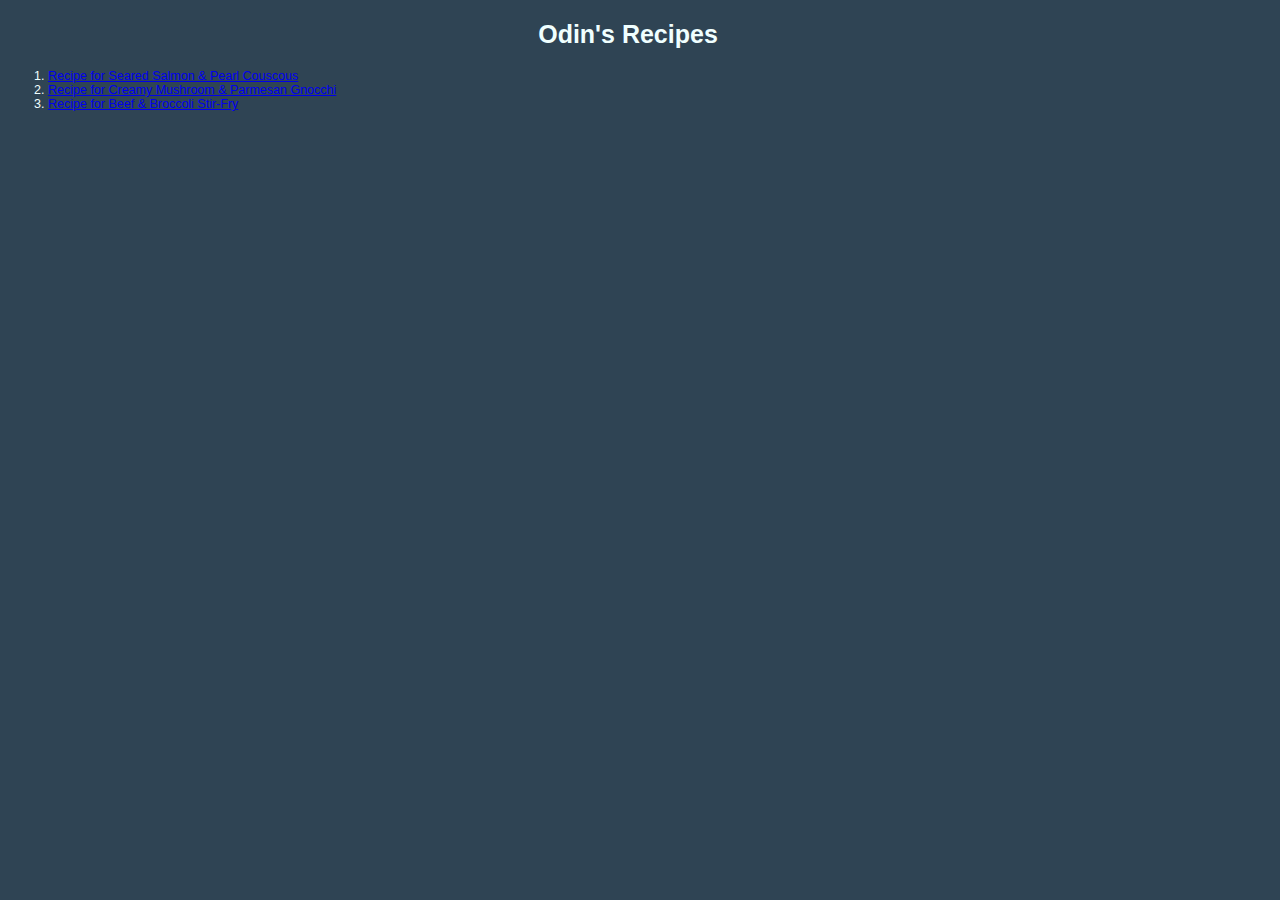
<file: index.html>
<!DOCTYPE html>
<html lang="en">
<head>
    <meta charset="UTF-8">
    <meta name="viewport" content="width=device-width, initial-scale=1.0">
    <title>Odin Recipes</title>
    <link rel="stylesheet" href="../styles.css">
</head>
<body>
    <div class="content">
        <h1>Odin's Recipes</h1>
            <ol>
                <li><a href="recipes/samlmoncc.html"> Recipe for Seared 
                Salmon & Pearl Couscous</a></li>   
                <li><a href="recipes/cmpgnocchi.html"> Recipe for Creamy 
                Mushroom & Parmesan Gnocchi</a></li>
                <li><a href="recipes/bbstirfry.html"> Recipe for Beef & 
                Broccoli Stir-Fry</a></li>    
            </ol> 
        </div>
    </body>
</html>
</file>
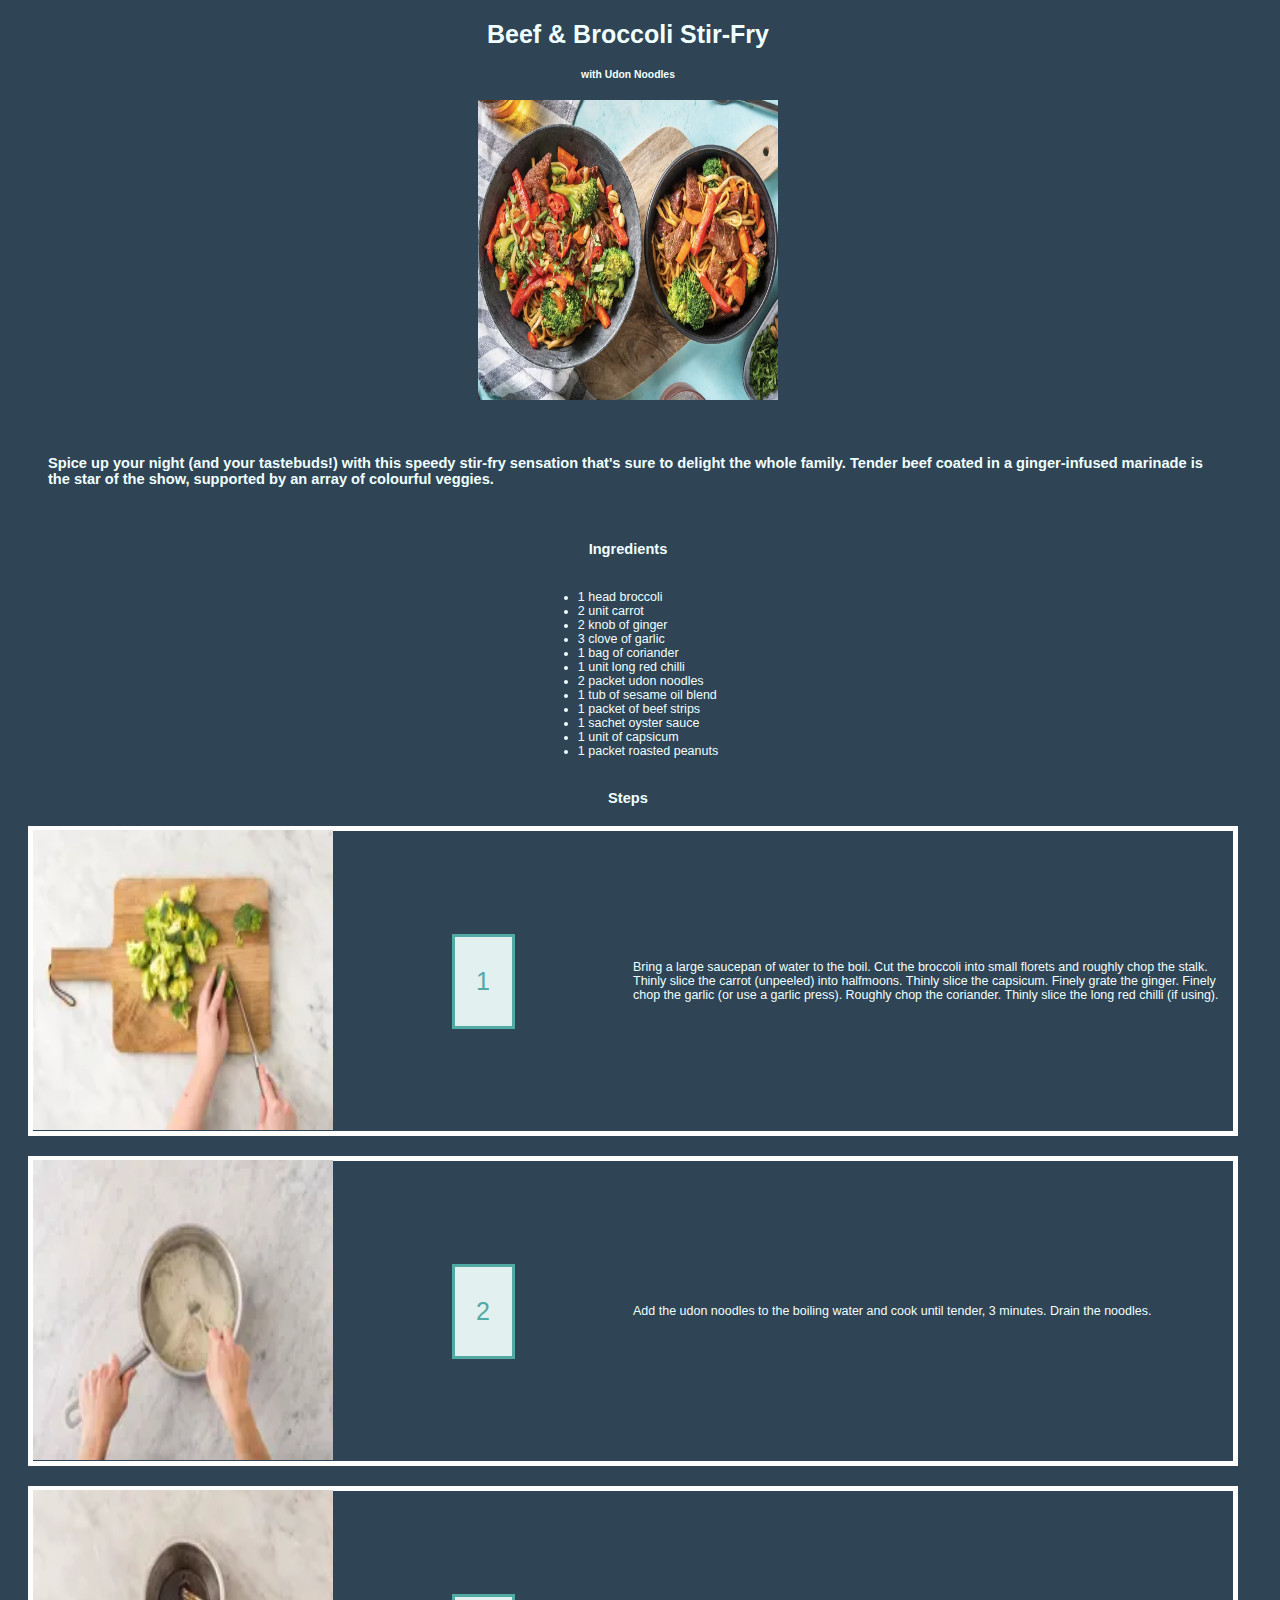
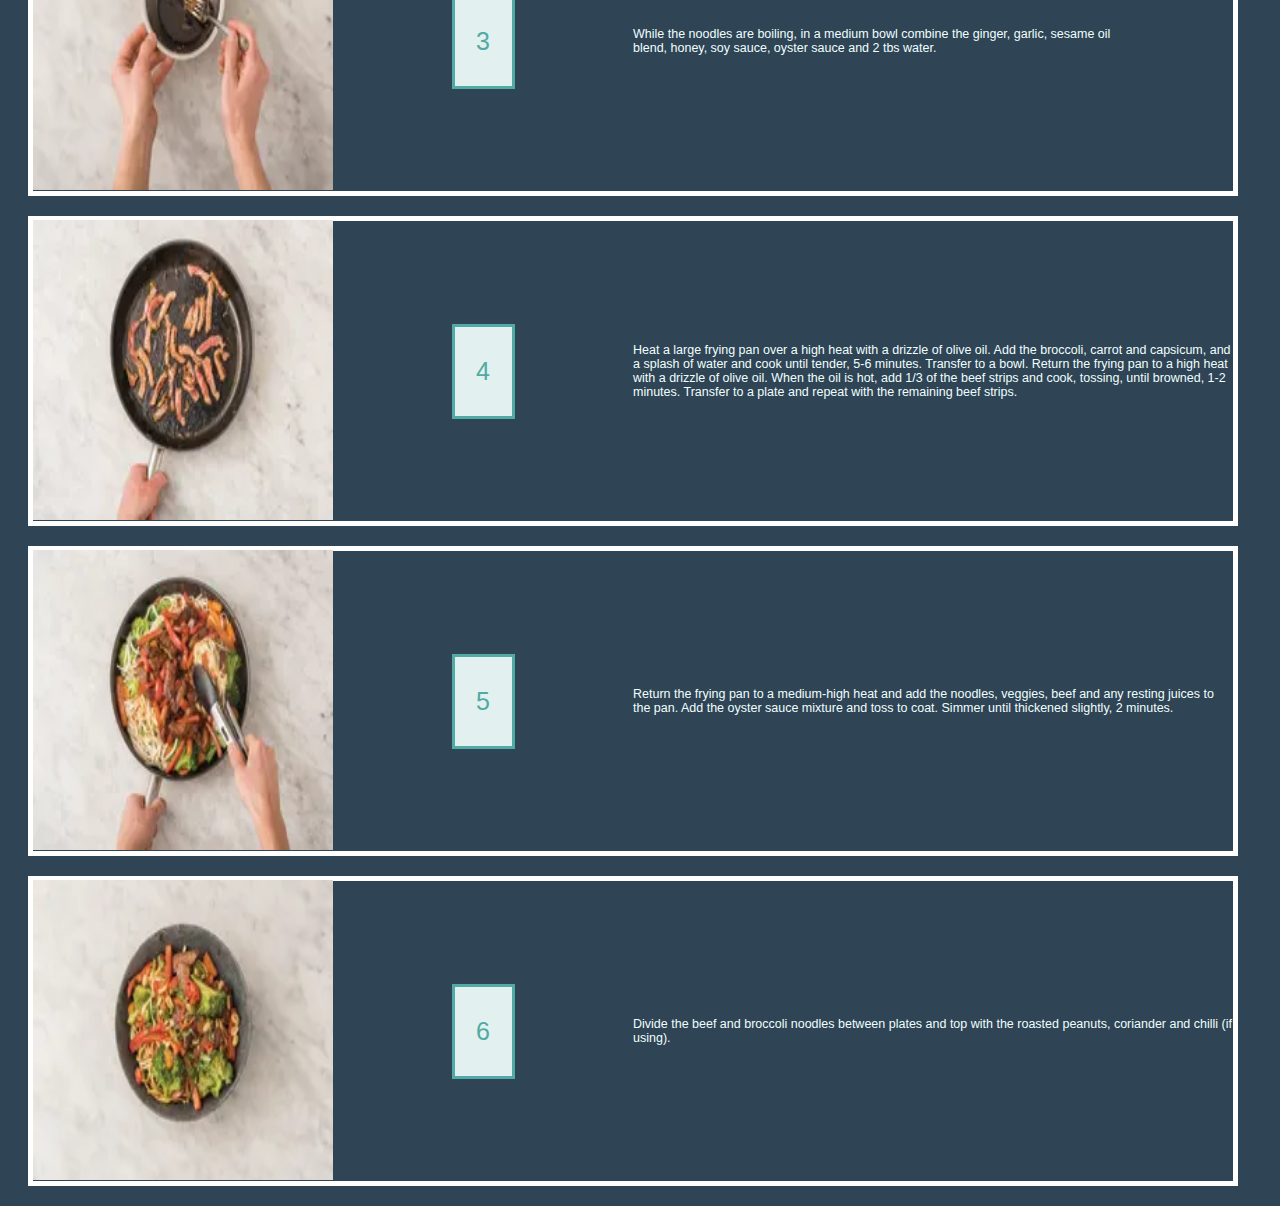
<file: recipes/bbstirfry.html>
<!DOCTYPE html>
<html lang="en">
<head>
    <meta charset="UTF-8">
    <meta name="viewport" content="width=device-width, initial-scale=1.0">
    <title>Beef & Broccoli Stir-Fry</title>
    <link rel="stylesheet" href="../styles.css">
</head>
    <div class="content">
        <h1>Beef & Broccoli Stir-Fry</h1>
        <h5>with Udon Noodles</h5>
    </div>    
<body>
    <div class="section">
        <img src="../images/stirfry.jpeg" alt="Beef and Brocoli 
        Stir-Fry"/>
    </div>
    <div class="section">
        <h3><p>Spice up your night (and your tastebuds!) with this 
               speedy stir-fry sensation that's sure to delight the whole 
               family. Tender beef coated in a ginger-infused marinade is 
               the star of the show, supported by an array of colourful 
               veggies.</p></h3>
    </div>
    <h3>Ingredients</h3>    
    <div class="section">
            <ul><li>1 head broccoli</li>
                <li>2 unit carrot</li>
                <li>2 knob of ginger</li>
                <li>3 clove of garlic</li>
                <li>1 bag of coriander</li>
                <li>1 unit long red chilli</li>
                <li>2 packet udon noodles</li>
                <li>1 tub of sesame oil blend</li>
                <li>1 packet of beef strips</li>
                <li>1 sachet oyster sauce</li>
                <li>1 unit of capsicum</li>
                <li>1 packet  roasted peanuts</li></ul>
    </div>
    <h3>Steps</h3>
    <div class="steps">
    <div class="container-1">
        <div class="b-1"><img src="../images/stirfry1.jpeg"
        alt="Step 1"/></div>
        <div class="b-2"><p>1</p></div>        
        <div class="b-3"><p>Bring a large saucepan of water to the boil. Cut the 
            broccoli into small florets and roughly chop the stalk. 
            Thinly slice the carrot (unpeeled) into halfmoons. 
            Thinly slice the capsicum. Finely grate the ginger. 
            Finely chop the garlic (or use a garlic press). 
            Roughly chop the coriander. Thinly slice the long red 
            chilli (if using).</p></div></div> 
    <div class="container-2">
        <div class="b-1"><img src="../images/stirfry2.jpeg"
        alt="Step 2"/></div>
        <div class="b-2"><p>2</p></div>
        <div class="b-3"><p>Add the udon noodles to the boiling water and cook 
            until tender, 3 minutes. Drain the noodles.</p></div></div>
    <div class="container-3">
        <div class="b-1"><img src="../images/stirfry3.jpeg"
        alt="Step 3"/></div>
        <div class="b-2"><p>3</p></div>        
        <div class="b-3">While the noodles are boiling, in a medium bowl 
                   combine the ginger, garlic, sesame oil blend, honey, 
                   soy sauce, oyster sauce and 2 tbs water.</p></div></div>
    <div class="container-4">
        <div class="b-1"><img src="../images/stirfry4.jpeg"
        alt="Step 4"/></div>
        <div class="b-2"><p>4</p></div>        
        <div class="b-3"><p>Heat a large frying pan over a high heat with a 
                   drizzle of olive oil. Add the broccoli, carrot and 
                   capsicum, and a splash of water and cook until tender, 
                   5-6 minutes. Transfer to a bowl. Return the frying pan 
                   to a high heat with a drizzle of olive oil. When the 
                   oil is hot, add 1/3 of the beef strips and cook, 
                   tossing, until browned, 1-2 minutes. Transfer to a 
                   plate and repeat with the remaining beef strips.</p></div></div>
        <div class="container-5">
        <div class="b-1"><img src="../images/stirfry5.jpeg"
        alt="Step 5"/></div>
        <div class="b-2"><p>5</p></div>        
        <div class="b-3"><p>Return the frying pan to a medium-high heat and add 
                   the noodles, veggies, beef and any resting juices to 
                   the pan. Add the oyster sauce mixture and toss to coat. 
                   Simmer until thickened slightly, 2 minutes.</p></div></div>
        <div class="container-6">
        <div class="b-1"><img src="../images/stirfry6.jpeg"
        alt="Step 6"/></div>
        <div class="b-2"><p>6</p></div>        
        <div class="b-3"><p>Divide the beef and broccoli noodles between plates 
                   and top with the roasted peanuts, coriander and chilli 
                   (if using).</p></div>    
        </div>
        </div>      
    </body>
</html>
</file>
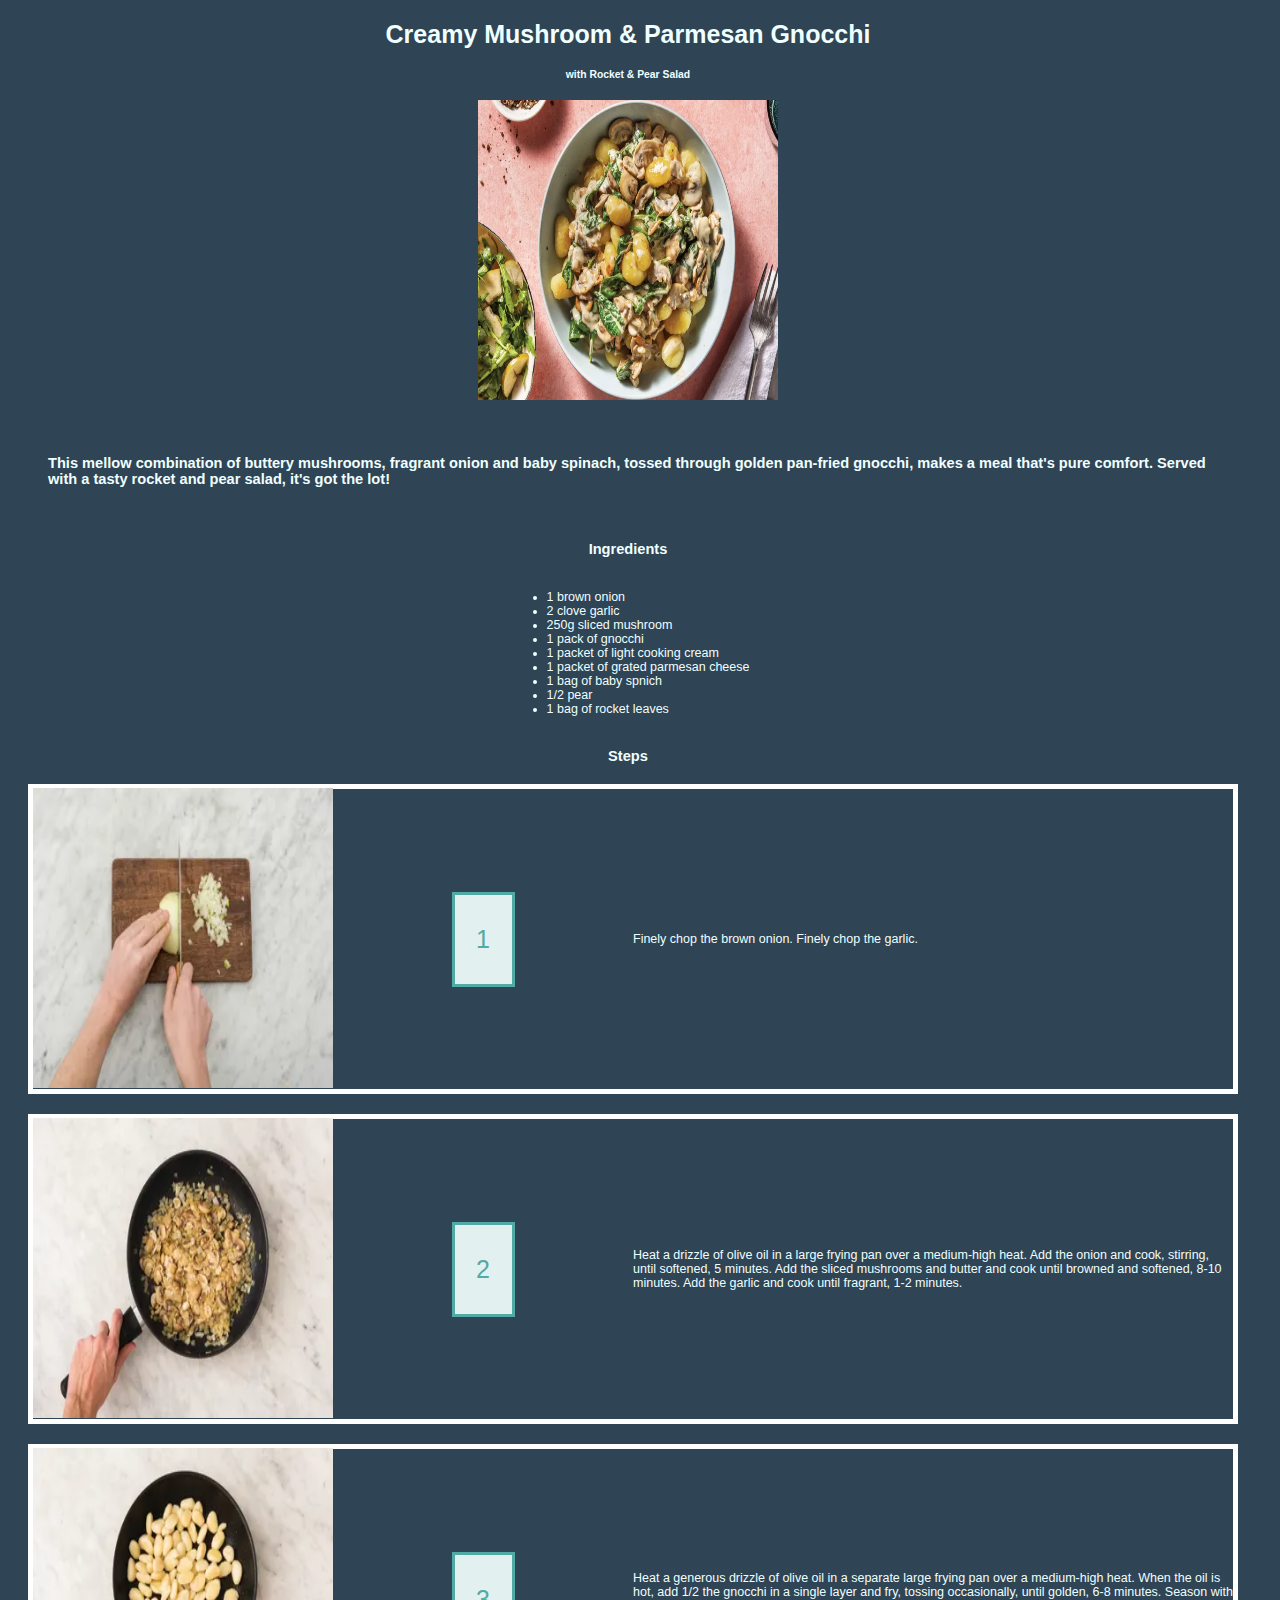
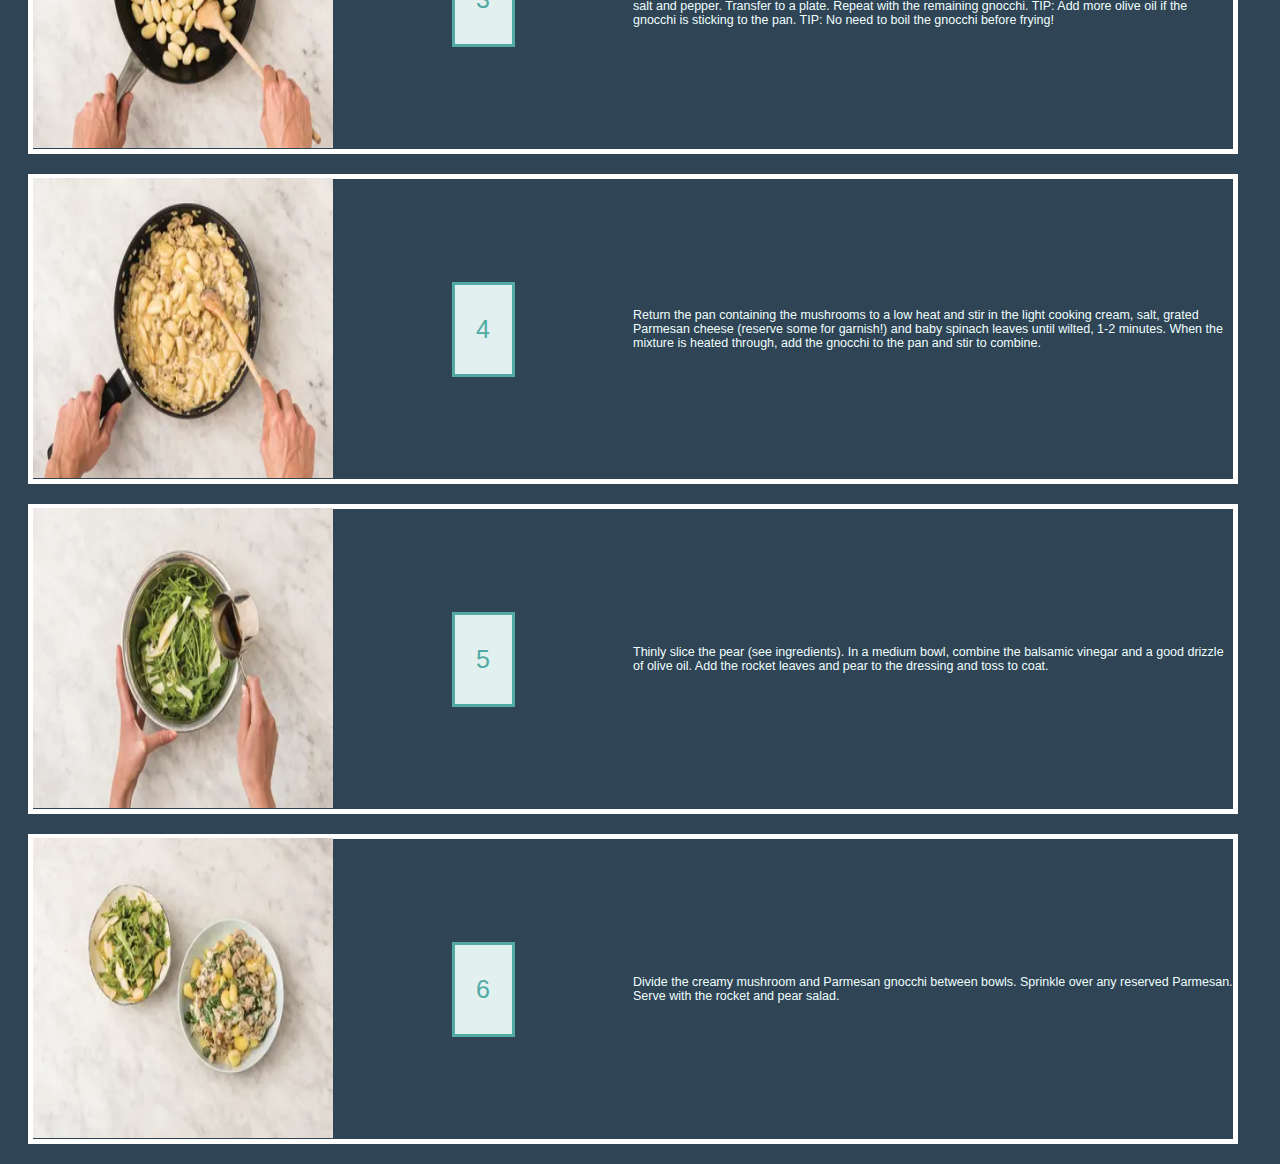
<file: recipes/cmpgnocchi.html>
<!DOCTYPE html>
<html lang="en">
<head>
    <meta charset="UTF-8">
    <meta name="viewport" content="width=device-width, initial-scale=1.0">
    <title>Creamy Mushroom & Parmesan Gnocchi</title>
    <link rel="stylesheet" href="../styles.css">
</head>
    <div class = "content">
        <h1>Creamy Mushroom & Parmesan Gnocchi</h1>
        <h5>with Rocket & Pear Salad</h5>
    </div>   
<body>
    <div class="section">
        <img src="../images/cmpgnocchi.jpeg" alt="Picture
        of Creamy Mushroom & Parmesan Gnocchi"/>
   </div>
    <div class="section">
        <h3><p>This mellow combination of buttery mushrooms, fragrant 
                onion and baby spinach, tossed through golden pan-fried 
                gnocchi, makes a meal that's pure comfort. Served with a 
                tasty rocket and pear salad, it's got the 
                lot!</p></h3>
    </div>
    <h3>Ingredients</h3>
    <div class="section">
        <ul><li>1 brown onion</li>
            <li>2 clove garlic</li>
            <li>250g sliced mushroom</li>
            <li>1 pack of gnocchi</li>
            <li>1 packet of light cooking cream</li>
            <li>1 packet of grated parmesan cheese</li>
            <li>1 bag of baby spnich</li>
            <li>1/2 pear</li>
            <li>1 bag of rocket leaves</li></ul>
    </div>
    <h3>Steps</h3>
        <div class="container-1">
        <div class="b-1"><img src="../images/cmpgnocchi1.jpeg"
        alt="Step 1"/></div>
        <div class="b-2"><p>1</p></div>        
        <div class="b-3"><p>Finely chop the brown onion. Finely chop the 
                    garlic.</p></div></div>

        <div class="container-2">
        <div class="b-1"><img src="../images/cmpgnocchi2.jpeg"
        alt="Step 2"/></div>
        <div class="b-2"><p>2</p></div>        
        <div class="b-3"><p>Heat a drizzle of olive oil in a large frying pan over 
                    a medium-high heat. Add the onion and cook, stirring, 
                    until softened, 5 minutes. Add the sliced mushrooms 
                    and butter and cook until browned and softened, 8-10 
                    minutes. Add the garlic and cook until fragrant, 1-2 
                    minutes.</p></div></div>    

        <div class="container-3">
        <div class="b-1"><img src="../images/cmpgnocchi3.jpeg"
        alt="Step 1"/></div>
        <div class="b-2"><p>3</p></div>        
        <div class="b-3"><p>Heat a generous drizzle of olive oil in a separate 
                    large frying pan over a medium-high heat. When the 
                    oil is hot, add 1/2 the gnocchi in a single layer and 
                    fry, tossing occasionally, until golden, 6-8 minutes. 
                    Season with salt and pepper. Transfer to a plate. 
                    Repeat with the remaining gnocchi. TIP: Add more olive 
                    oil if the gnocchi is sticking to the pan. TIP: No 
                    need to boil the gnocchi before frying!</p></div></div>

        <div class="container-4">
        <div class="b-1"><img src="../images/cmpgnocchi4.jpeg"
        alt="Step 4"/></div>
        <div class="b-2"><p>4</p></div>        
        <div class="b-3"><p>Return the pan containing the mushrooms to a low heat 
                    and stir in the light cooking cream, salt, grated 
                    Parmesan cheese (reserve some for garnish!) and baby 
                    spinach leaves until wilted, 1-2 minutes. When the 
                    mixture is heated through, add the gnocchi to the pan 
                    and stir to combine.</p></div></div>
        <div class="container-5">
        <div class="b-1"><img src="../images/cmpgnocchi5.jpeg"
        alt="Step 5"/></div>
        <div class="b-2"><p>5</p></div>        
        <div class="b-3"><p>Thinly slice the pear (see ingredients). In a medium 
                    bowl, combine the balsamic vinegar and a good drizzle 
                    of olive oil. Add the rocket leaves and pear to the 
                    dressing and toss to coat.</p></div></div>

        <div class="container-6">
        <div class="b-1"><img src="../images/cmpgnocchi6.jpeg"
        alt="Step 6"/></div>
        <div class="b-2"><p>6</p></div>        
        <div class="b-3"><p>Divide the creamy mushroom and Parmesan gnocchi 
                    between bowls. Sprinkle over any reserved Parmesan. 
                    Serve with the rocket and pear 
                    salad.</p></div></div>   
    </div>
</body>
</html>
</file>
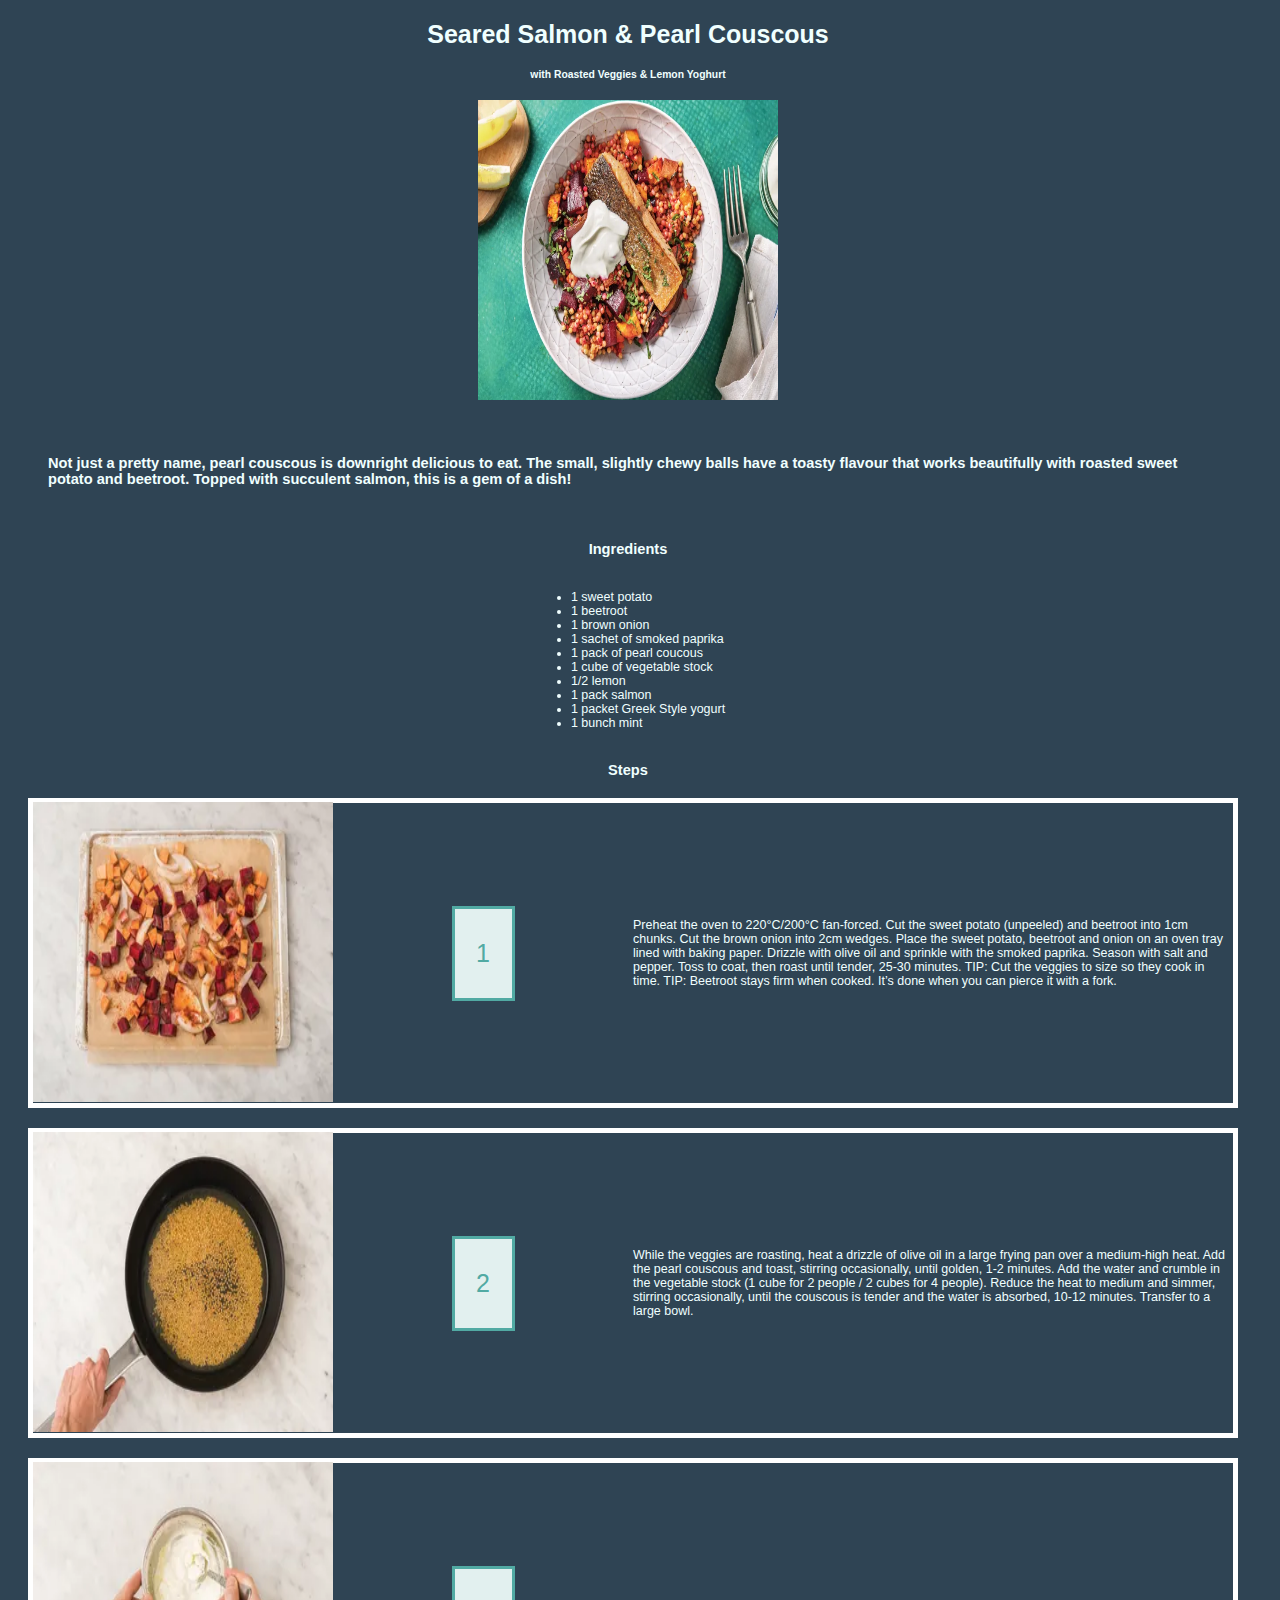
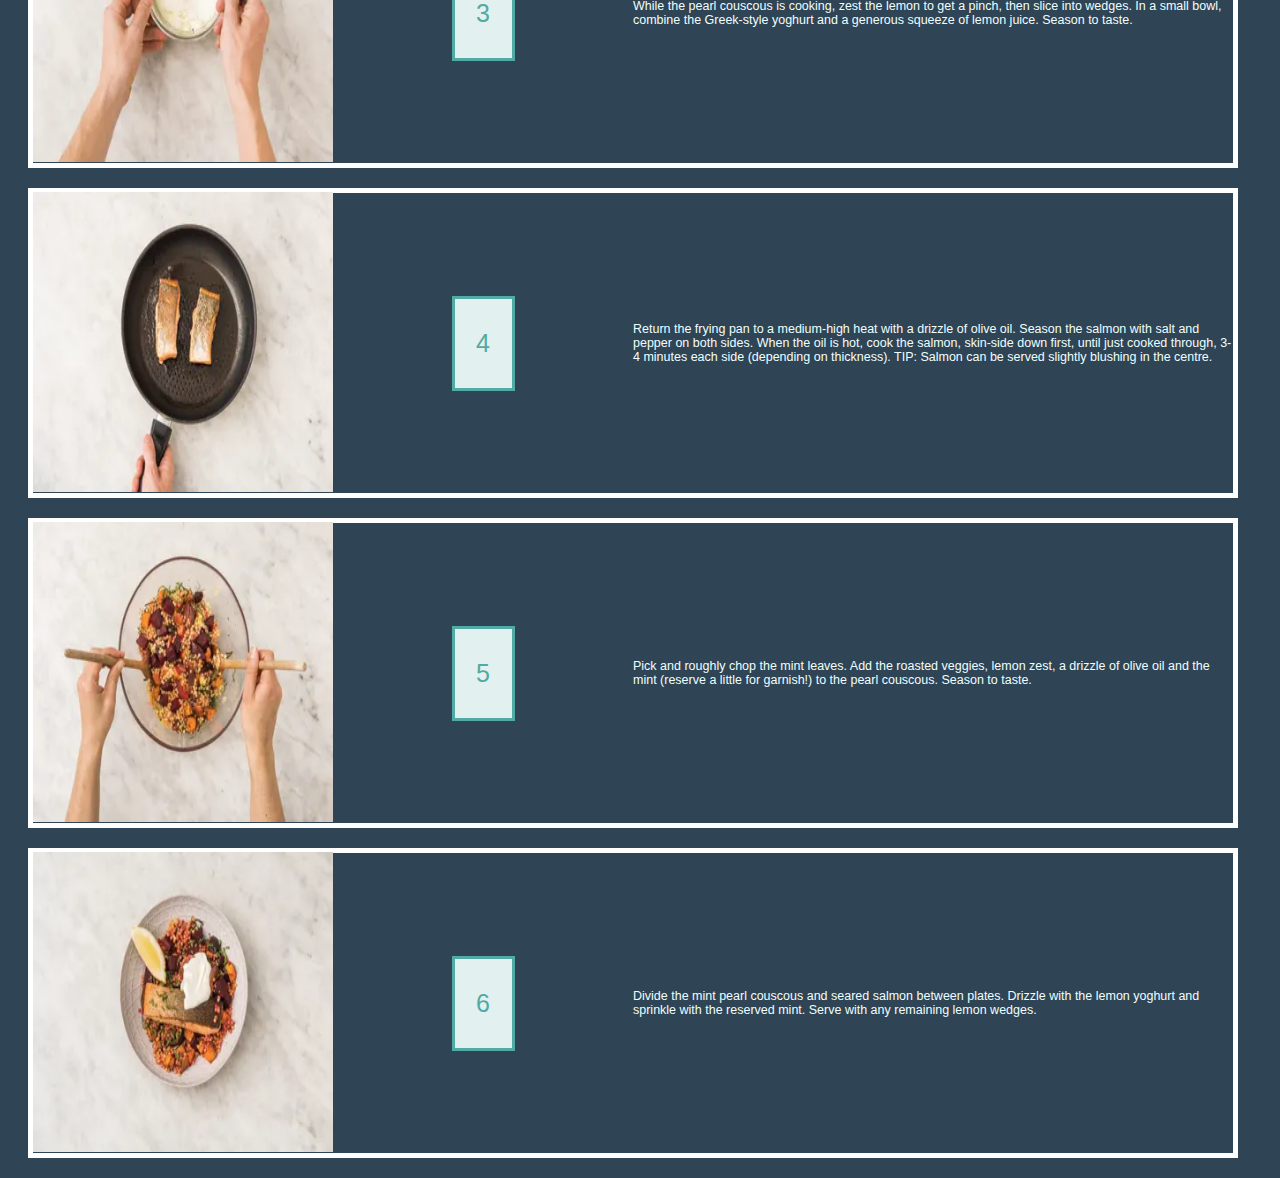
<file: recipes/samlmoncc.html>
<!DOCTYPE html>
<html lang="en">
<head>
    <meta charset="UTF-8">
    <meta name="viewport" content="width=device-width, initial-scale=1.0">
    <title>Seared Salmon & Pearl Couscous</title>
    <link rel="stylesheet" href="../styles.css">
</head>
    <div class = "content">
        <h1>Seared Salmon & Pearl Couscous</h1>
        <h5>with Roasted Veggies & Lemon Yoghurt</h5>
    </div>    
<body>
    <div class="section">
        <img src="../images/salmoncc.jpeg" alt="Picture of
        Seared Salmon & Pearl Couscous">
    </div>
    <div class="section">
        <h3><p>Not just a pretty name, pearl couscous is downright 
            delicious to eat. The small, slightly chewy balls have 
            a toasty flavour that works beautifully with roasted 
            sweet potato and beetroot. Topped with succulent salmon, 
            this is a gem of a dish!</p></h3>
    </div>     
    <h3>Ingredients</h3>
    <div class="section">
            <ul><li>1 sweet potato</li>
                <li>1 beetroot</li>
                <li>1 brown onion</li>
                <li>1 sachet of smoked paprika</li>
                <li>1 pack of pearl coucous</li>
                <li>1 cube of vegetable stock</li>
                <li>1/2 lemon</li>
                <li>1 pack salmon</li>
                <li>1 packet Greek Style yogurt</li>
                <li>1 bunch mint</li></ul>
    </div>
    <h3>Steps</h3>
    <div class="steps">
    <div class="container-1">
        <div class="b-1"><img src="../images/salmoncc1.jpeg"
        alt="Step 1"/></div>
        <div class="b-2"><p>1</p></div>        
        <div class="b-3"><p>Preheat the oven to 220°C/200°C fan-forced. Cut the 
                    sweet potato (unpeeled) and beetroot into 1cm chunks. 
                    Cut the brown onion into 2cm wedges. Place the sweet 
                    potato, beetroot and onion on an oven tray lined with 
                    baking paper. Drizzle with olive oil and sprinkle with 
                    the smoked paprika. Season with salt and pepper. Toss 
                    to coat, then roast until tender, 25-30 minutes.

                    TIP: Cut the veggies to size so they cook in time. 
                    TIP: Beetroot stays firm when cooked. It’s done when 
                    you can pierce it with a fork.</p></div></div>
        <div class="container-2">
        <div class="b-1"><img src="../images/salmoncc2.jpeg"
        alt="Step 2"/></div>
        <div class="b-2"><p>2</p></div>        
        <div class="b-3"><p>While the veggies are roasting, heat a drizzle of 
                    olive oil in a large frying pan over a medium-high 
                    heat. Add the pearl couscous and toast, stirring 
                    occasionally, until golden, 1-2 minutes. Add the water 
                    and crumble in the vegetable stock (1 cube for 2 people 
                    / 2 cubes for 4 people). Reduce the heat to medium and 
                    simmer, stirring occasionally, until the couscous is 
                    tender and the water is absorbed, 10-12 minutes. 
                    Transfer to a large bowl.</p></div></div>    
        <div class="container-3">
        <div class="b-1"><img src="../images/salmoncc3.jpeg"
        alt="Step 3"/></div>
        <div class="b-2"><p>3</p></div>        
        <div class="b-3"><p>While the pearl couscous is cooking, zest the lemon to 
                    get a pinch, then slice into wedges. In a small bowl, 
                    combine the Greek-style yoghurt and a generous squeeze 
                    of lemon juice. Season to taste.</p></div></div>

        <div class="container-4">
        <div class="b-1"><img src="../images/salmoncc4.jpeg"
        alt="Step 4"/></div>
        <div class="b-2"><p>4</p></div>        
        <div class="b-3"><p>Return the frying pan to a medium-high heat with a 
                    drizzle of olive oil. Season the salmon with salt and 
                    pepper on both sides. When the oil is hot, cook the 
                    salmon, skin-side down first, until just cooked through, 
                    3-4 minutes each side (depending on thickness).

                    TIP: Salmon can be served slightly blushing in the 
                    centre.</p></div></div>

        <div class="container-5">
        <div class="b-1"><img src="../images/salmoncc5.jpeg"
        alt="Step 2"/></div>
        <div class="b-2"><p>5</p></div>        
        <div class="b-3"><p>Pick and roughly chop the mint leaves. Add the roasted
                     veggies, lemon zest, a drizzle of olive oil and the 
                     mint (reserve a little for garnish!) to the pearl 
                     couscous. Season to taste.</p></div></div>
        <div class="container-6">
        <div class="b-1"><img src="../images/salmoncc6.jpeg"
        alt="Step 6"/></div>
        <div class="b-2"><p>6</p></div>        
        <div class="b-3"><p>Divide the mint pearl couscous and seared salmon 
                    between plates. Drizzle with the lemon yoghurt and 
                    sprinkle with the reserved mint. Serve with any 
                    remaining lemon wedges.</p></div></div> 
    </div>
</body>
</html>
</file>
<file: styles.css>
body{
    background-color: rgb(47, 68, 84);
    font-size: 12.5px;
    margin: 50px, 0px, 100px, 20px;
    font-family: Verdana, Geneva, Tahoma, sans-serif;
    color: azure;
}
img{
    height: 300px;
    width: 300px;    
}
.b-2 p,
.b-3 p {
    margin: 0px;
ul{
    width: 600px;
}
}
h1,
h2,
h3,
h5,
.section {
    display: flex;
    flex-direction: row;
    flex: 1 1 0;
    justify-content: center;
    align-items: center;
    width: 1200px;
    margin: 20px;
}
.container-1,
.container-2,
.container-3,
.container-4,
.container-5,
.container-6 {
    display: flex;
    flex-shrink: 1;
    flex-grow: 1;
    flex-direction: row;
    justify-content: space-between;
    align-content: center;
    align-items: center;
    width: 1200px;
    height: 300px;
    border: 5px solid white;
    margin: 20px;
}
.b1 {
    display: flex;
}
.b-2 {
    display: flex;
    text-align: center;
    justify-content: center;
    font-size: 25px;
    line-height: 1;
    width: 25px;
    height: 25px;
    padding: 2rem 1rem;
    background: #e2f0ef;
    border: 3px solid #51aaa3;
    color: #51aaa3;
}
.b-3 {
    display: flex;
    gap: 20%;
    width: 600px;
    align-items: top
    padding: 0px;
    border: 0px
    margin: 0 px;
}
</file>
